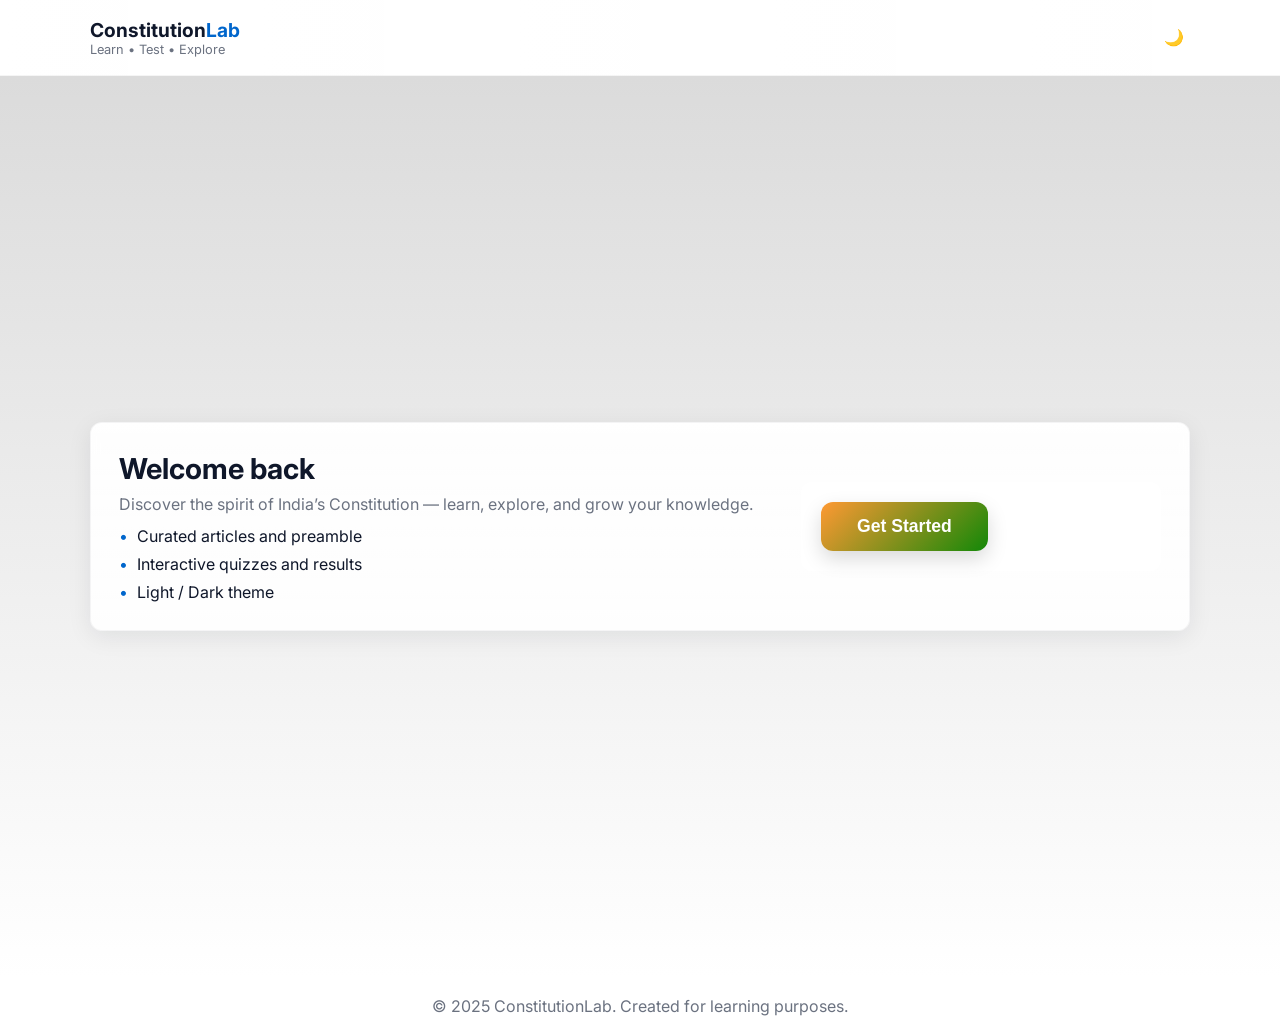
<file: index.html>
<!DOCTYPE html>
<html lang="en">
<head>
    <meta charset="UTF-8">
    <meta name="viewport" content="width=device-width, initial-scale=1.0">
    <title>Constitution of India — Login</title>
    <link href="https://fonts.googleapis.com/css2?family=Inter:wght@300;400;600;700&display=swap" rel="stylesheet">
    <link rel="stylesheet" href="style.css">
    <meta name="theme-color" content="#ffffff">
    <style>
        /* Small page-specific overrides so changes are non-breaking */
        .hero {
            min-height: 100vh;
            display: grid;
            place-items: center;
            /* stronger overlay to improve contrast against the flag background */
            background-image: linear-gradient(180deg, rgba(0,0,0,0.14), rgba(255,255,255,0.06)), url('https://upload.wikimedia.org/wikipedia/commons/4/41/Flag_of_India.svg');
            background-size: cover;
            background-position: center;
        }


        .card-right button {
  background: linear-gradient(135deg, #ff9933, #138808); /* Indian flag color vibe */
  color: #fff;
  font-weight: 600;
  border: none;
  border-radius: 12px;
  padding: 14px 36px;
  font-size: 1.1rem;
  cursor: pointer;
  box-shadow: 0 8px 20px rgba(0,0,0,0.15);
  transition: all 0.3s ease;
  position: relative;
  overflow: hidden;
}

/* Fancy hover effect */
.card-right button::before {
  content: "";
  position: absolute;
  top: 0;
  left: -100%;
  width: 100%;
  height: 100%;
  background: rgba(255, 255, 255, 0.2);
  transition: all 0.4s ease;
}

.card-right button:hover::before {
  left: 100%;
}

.card-right button:hover {
  transform: translateY(-3px) scale(1.03);
  box-shadow: 0 10px 25px rgba(0,0,0,0.25);
}

/* For smaller screens */
@media (max-width: 600px) {
  .card-right button {
    width: 100%;
    padding: 16px;
    font-size: 1rem;
  }
}

    </style>
</head>
<body>
    <header class="site-header">
        <div class="container header-inner">
            <div class="brand">
                <a href="index.html" class="logo">Constitution<span class="accent">Lab</span></a>
                <small class="tag">Learn • Test • Explore</small>
            </div>
            <div class="header-actions">
                <button id="theme-toggle" class="btn-icon" aria-label="Toggle theme">🌓</button>
            </div>
        </div>
    </header>

    <main class="hero">
        <section class="container login-card" aria-labelledby="login-heading">
            <div class="card-left">
                <h1 id="login-heading">Welcome back</h1>
                <p class="muted">Discover the spirit of India’s Constitution — learn, explore, and grow your knowledge.</p>
                <ul class="features">
                    <li>Curated articles and preamble</li>
                    <li>Interactive quizzes and results</li>
                    <li>Light / Dark theme</li>
                </ul>
            </div>

            <div class="card-right">
                <a href="main.html"><button>Get Started</button></a>
            </div>
        </section>
    </main>

    <footer class="site-footer">
        <div class="container">
            <p>&copy; 2025 ConstitutionLab. Created for learning purposes.</p>
        </div>
    </footer>

    <script src="ui.js"></script>
</body>
</html>
</file>
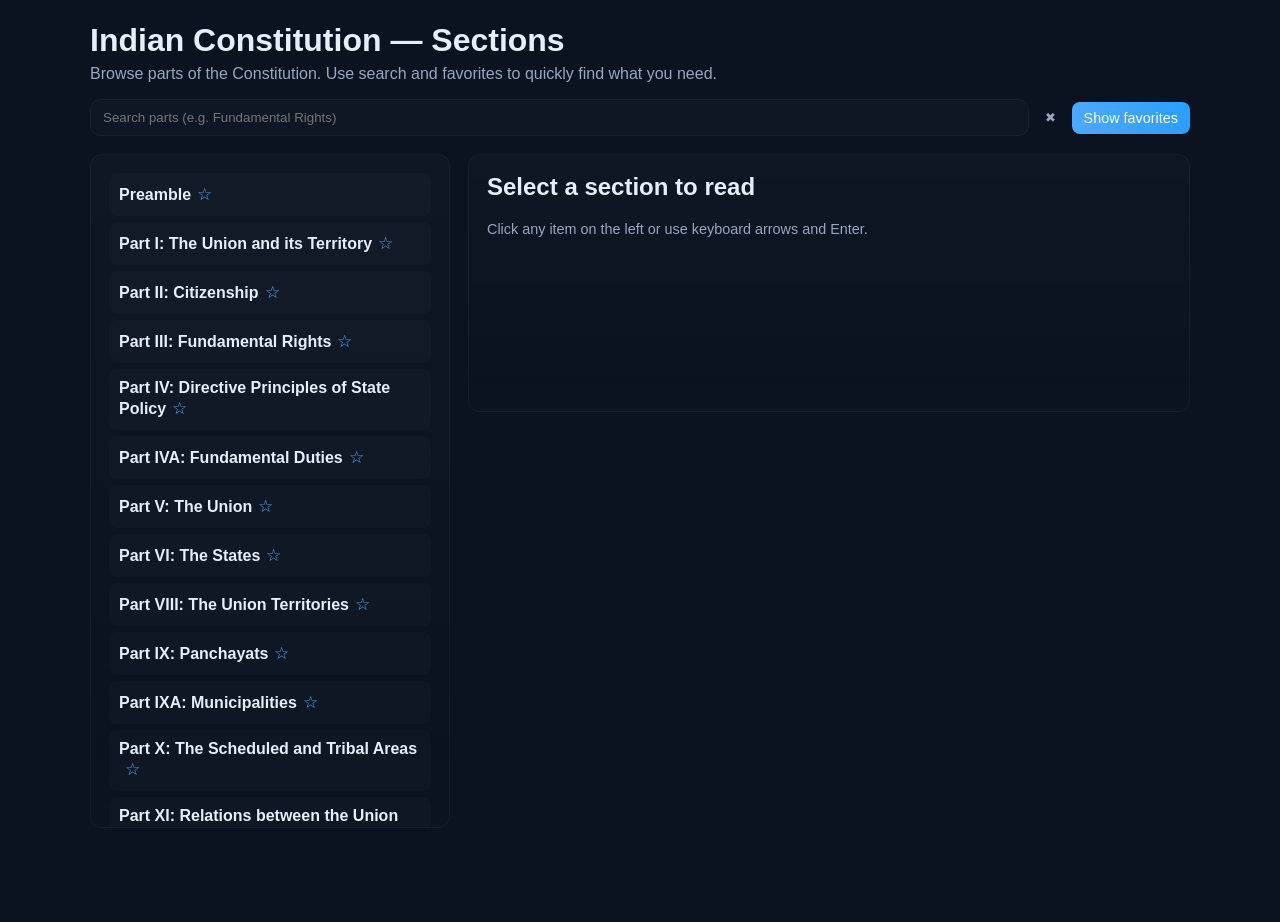
<file: a.html>
<!DOCTYPE html>
<html lang="en">
<head>
  <meta charset="UTF-8">
  <meta name="viewport" content="width=device-width, initial-scale=1.0">
  <title>Indian Constitution Sections</title>
  
  <link rel="stylesheet" href="style1.css">
</head>
<body>
</div>

  <main class="container modern-sections">
    <header class="sec-header">
      <h1>Indian Constitution — Sections</h1>
      <p class="muted">Browse parts of the Constitution. Use search and favorites to quickly find what you need.</p>
    </header>

    <div class="controls">
      <input id="aSearch" type="search" placeholder="Search parts (e.g. Fundamental Rights)" aria-label="Search sections">
      <button id="clearSearch" class="btn-icon" title="Clear search">✖</button>
      <button id="showFavs" class="btn-primary small">Show favorites</button>
    </div>

    <div class="sections-grid">
      <nav class="parts-list" aria-label="Parts list">
        <ul id="sectionList" class="list"></ul>
      </nav>

      <article id="sectionContent" class="content card-right" tabindex="0" aria-live="polite">
        <h2>Select a section to read</h2>
        <p class="muted small">Click any item on the left or use keyboard arrows and Enter.</p>
      </article>
    </div>
  </main>

  <script>
    // interactive content for a.html
    const sections = [
      { id: 'Preamble', title: 'Preamble', text: 'The Preamble is an introductory statement to the Constitution that articulates the ideals of justice, liberty, equality, and fraternity, reflecting the aspirations of the Indian people. It declares India to be a Sovereign, Socialist, Secular, Democratic Republic, setting the tone for the Constitution’s framework and principles.' },
      { id: 'Part I', title: 'Part I: The Union and its Territory', text: 'This part establishes India as a Union, a single entity that cannot be disintegrated, and defines the Union and its territories. It outlines how new states may be admitted to the Union, and how boundaries of existing states or territories can be altered by Parliament. It emphasizes India’s unity and territorial integrity.' },
      { id: 'Part II', title: 'Part II: Citizenship', text: 'This part defines who is a citizen of India and how citizenship can be acquired or lost. It clarifies the rights of people who migrated to India from Pakistan, as well as the Parliament’s power to legislate on matters of citizenship. It ensures that the process of becoming an Indian citizen is governed by clear and just rules.' },
      { id: 'Part III', title: 'Part III: Fundamental Rights', text: 'This part provides a set of essential rights to all citizens, such as equality before the law, freedom of speech, freedom to practice religion, and protection from arbitrary actions. The rights ensure that the citizens are protected from any unconstitutional actions by the state. It also includes Article 32, which provides for remedies when rights are violated, giving individuals access to justice.' },
      { id: 'Part IV', title: 'Part IV: Directive Principles of State Policy', text: 'This part sets out guidelines for the government to follow in order to achieve social and economic justice, promoting the welfare of the people. While not enforceable in courts, these principles serve as a benchmark for legislation and policy decisions aimed at reducing inequality and poverty, and ensuring the equitable distribution of wealth.' },
      { id: 'Part IVA', title: 'Part IVA: Fundamental Duties', text: 'Part IVA lists the moral duties of Indian citizens to promote a sense of responsibility towards the state and society. These duties include respecting the Constitution, protecting the environment, and promoting harmony. While these duties are not legally enforceable, they reflect the values of responsible citizenship and national unity.' },
      { id: 'Part V', title: 'Part V: The Union', text: 'This part defines the Union government’s structure, powers, and functions, which include the President, the Council of Ministers, Parliament, and the Judiciary. It lays out the framework for the administration of the central government, setting forth the powers of each branch, including the power of the President to issue ordinances and dissolve Parliament.' },
      { id: 'Part VI', title: 'Part VI: The States', text: 'Part VI defines the powers and structure of state governments, including the office of the Governor, State Legislatures, and State Judiciary. It ensures that each state has a government to manage its own affairs, subject to the Constitution’s framework. It also defines the relationship between the Union and the states, especially in cases of emergencies.' },
      { id: 'Part VIII', title: 'Part VIII: The Union Territories', text: 'This part deals with the administration of Union Territories (UTs), areas directly governed by the central government. It outlines the special arrangements for governing these territories, including provisions for legislation by Parliament and administrative control by the President, with some UTs having their own legislature.' },
      { id: 'Part IX', title: 'Part IX: Panchayats', text: 'This part sets up a framework for the establishment and functioning of Panchayats (rural local self-governments) to promote decentralized governance. Panchayats aim to bring governance closer to rural citizens, enabling them to manage local affairs and participate in the decision-making process. It ensures that the government functions at multiple levels, ensuring grassroots democracy.' },
      { id: 'Part IXA', title: 'Part IXA: Municipalities', text: 'Part IXA provides for urban local governance through Municipalities, ensuring that urban areas have decentralized administration. It aims to promote local self-governance in cities and towns, enabling citizens to actively participate in the management of their localities. It sets up structures for municipal elections, governance, and financial resources.' },
      { id: 'Part X', title: 'Part X: The Scheduled and Tribal Areas', text: 'This part makes special provisions for the governance of tribal areas, ensuring their protection from exploitation. It provides for laws and administrative frameworks tailored to the specific needs of tribal communities, aiming to protect their cultural heritage and guarantee their participation in the nation’s growth.' },
      { id: 'Part XI', title: 'Part XI: Relations between the Union and the States', text: 'Part XI defines the division of legislative, executive, and financial powers between the Union and the States. It outlines the jurisdiction of Parliament and State Legislatures, ensuring a clear division of authority. It also empowers the Union to legislate in case of national interest, allowing it to supersede state laws in certain matters.' },
      { id: 'Part XII', title: 'Part XII: Finance, Property, Contracts, and Suits', text: 'This part regulates the financial relationship between the Union and States, covering taxes, the distribution of financial resources, and the management of property and contracts. It also outlines provisions for government liabilities, ensuring that both levels of government are held accountable for financial matters.' },
      { id: 'Part XIII', title: 'Part XIII: Trade, Commerce, and Intercourse within India', text: 'This part ensures the free flow of trade, commerce, and communication across India, prohibiting restrictions on the movement of goods and people between states. It aims to foster economic integration and remove barriers that could hinder the growth of a unified national market.' },
      { id: 'Part XIV', title: 'Part XIV: Services under the Union and States', text: 'This part governs the recruitment, conditions of service, and conduct of government employees at both Union and State levels. It creates the Union Public Service Commission (UPSC) and State Public Service Commissions (SPSCs), which ensure transparency and fairness in the recruitment process for civil services.' },
      { id: 'Part XV', title: 'Part XV: Elections', text: 'This part governs the electoral process in India, providing for the establishment of the Election Commission, which oversees the conduct of free and fair elections to Parliament and State Legislatures. It lays out the procedures for the formation of the government and the conduct of elections, ensuring the democratic process.' },
      { id: 'Part XVI', title: 'Part XVI: Special Provisions Relating to Certain Classes', text: 'This part provides for the representation and protection of backward classes, including Scheduled Castes (SC), Scheduled Tribes (ST), and other socially and economically disadvantaged groups. It ensures that these groups have adequate representation in Parliament and State Assemblies and helps promote social justice.' },
      { id: 'Part XVII', title: 'Part XVII: Official Language', text: 'Part XVII deals with the official language of the Union, which is Hindi, and the recognition of other regional languages. It sets guidelines for the use of Hindi in official communications, while also respecting the linguistic diversity of India by allowing for the continued use of regional languages for official purposes.' },
      { id: 'Part XVIII', title: 'Part XVIII: Emergency Provisions', text: 'This part outlines the procedures for the declaration of a National Emergency (due to war or internal disturbance), State Emergency (President\'s Rule), and Financial Emergency. These provisions empower the Union government to take control in exceptional situations to preserve national security and stability.' },
      { id: 'Part XIX', title: 'Part XIX: Miscellaneous', text: 'This part includes various provisions regarding the immunity of the President, the powers of the Attorney General, and the Comptroller and Auditor General of India. It also includes provisions related to the power to issue writs, legal suits, and the administration of Union Territories.' },
      { id: 'Part XX', title: 'Part XX: Amendment of the Constitution', text: 'This part provides the procedure for amending the Constitution, ensuring that it remains flexible to meet the changing needs of the country. Amendments can be made through Parliament, either with a simple majority or a two-thirds majority, depending on the nature of the amendment.' },
      { id: 'Part XXI', title: 'Part XXI: Temporary, Transitional, and Special Provisions', text: 'This part contains special provisions for certain regions, such as Jammu and Kashmir (prior to its reorganization in 2019), and other transitional matters concerning the adoption of laws, implementation of policies, and the adjustment of governance after the Constitution came into force.' },
      { id: 'Part XXII', title: 'Part XXII: Short Title, Commencement, and Repeal', text: 'This part specifies the short title of the Constitution, "The Constitution of India," its commencement date, and repeals all prior laws that were inconsistent with the new Constitution. It marks the transition from colonial rule to self-governance and establishes India as a republic.' }
    ];

    const listEl = document.getElementById('sectionList');
    const contentEl = document.getElementById('sectionContent');
    const searchEl = document.getElementById('aSearch');
    const clearSearch = document.getElementById('clearSearch');
    const showFavs = document.getElementById('showFavs');

    // load favorites
    function loadFavs(){ try { return new Set(JSON.parse(localStorage.getItem('aFavs')||'[]')) } catch(e){ return new Set() } }
    function saveFavs(s){ localStorage.setItem('aFavs', JSON.stringify(Array.from(s))) }
    let favs = loadFavs();

    function renderList(filter=''){
      listEl.innerHTML = '';
      const q = filter.trim().toLowerCase();
      const items = sections.filter(s => !q || s.title.toLowerCase().includes(q) || s.text.toLowerCase().includes(q));
      for(const it of items){
        const li = document.createElement('li');
        li.className = 'part-item';
        li.tabIndex = 0;
        li.dataset.id = it.id;
        li.innerHTML = `<div class="part-line"><span class="title">${it.title}</span><button class="fav-btn" aria-label="toggle favorite">${favs.has(it.id)?'★':'☆'}</button></div>`;
        li.addEventListener('click', ()=> showSection(it.id));
        li.addEventListener('keydown', (e)=>{ if(e.key==='Enter') showSection(it.id); });
        const btn = li.querySelector('.fav-btn');
        btn.addEventListener('click', (ev)=>{ ev.stopPropagation(); toggleFav(it.id); renderList(q); });
        listEl.appendChild(li);
      }
      if(items.length===0) listEl.innerHTML = '<li class="muted">No sections match your search.</li>';
    }

    function showSection(id){
      const s = sections.find(x=>x.id===id);
      if(!s) return;
      contentEl.innerHTML = `<h2>${s.title}</h2><p>${s.text}</p>`;
      contentEl.focus();
    }

    function toggleFav(id){ if(favs.has(id)) favs.delete(id); else favs.add(id); saveFavs(favs); }

    searchEl.addEventListener('input', ()=> renderList(searchEl.value));
    clearSearch.addEventListener('click', ()=>{ searchEl.value=''; renderList(''); searchEl.focus(); });
    showFavs.addEventListener('click', ()=>{ renderList(); // toggle to show only favs
      const onlyFavs = sections.filter(s=> favs.has(s.id));
      if(onlyFavs.length>0){ listEl.innerHTML=''; onlyFavs.forEach(it=>{ const li=document.createElement('li'); li.className='part-item'; li.tabIndex=0; li.dataset.id=it.id; li.innerHTML=`<div class="part-line"><span class="title">${it.title}</span><button class="fav-btn" aria-label="toggle favorite">${favs.has(it.id)?'★':'☆'}</button></div>`; li.addEventListener('click', ()=> showSection(it.id)); li.querySelector('.fav-btn').addEventListener('click', (ev)=>{ ev.stopPropagation(); toggleFav(it.id); renderList(); }); listEl.appendChild(li); }); } else { alert('No favorites yet. Click the star on a section to favorite it.'); } });

    // initial render
    renderList('');

    // keyboard navigation: arrow keys move between list items
    listEl.addEventListener('keydown', (e)=>{
      const active = document.activeElement;
      if(!active || !active.classList.contains('part-item')) return;
      if(e.key === 'ArrowDown'){ const next = active.nextElementSibling; next && next.focus(); }
      if(e.key === 'ArrowUp'){ const prev = active.previousElementSibling; prev && prev.focus(); }
    });
  </script>
</body>
</html>
</file>
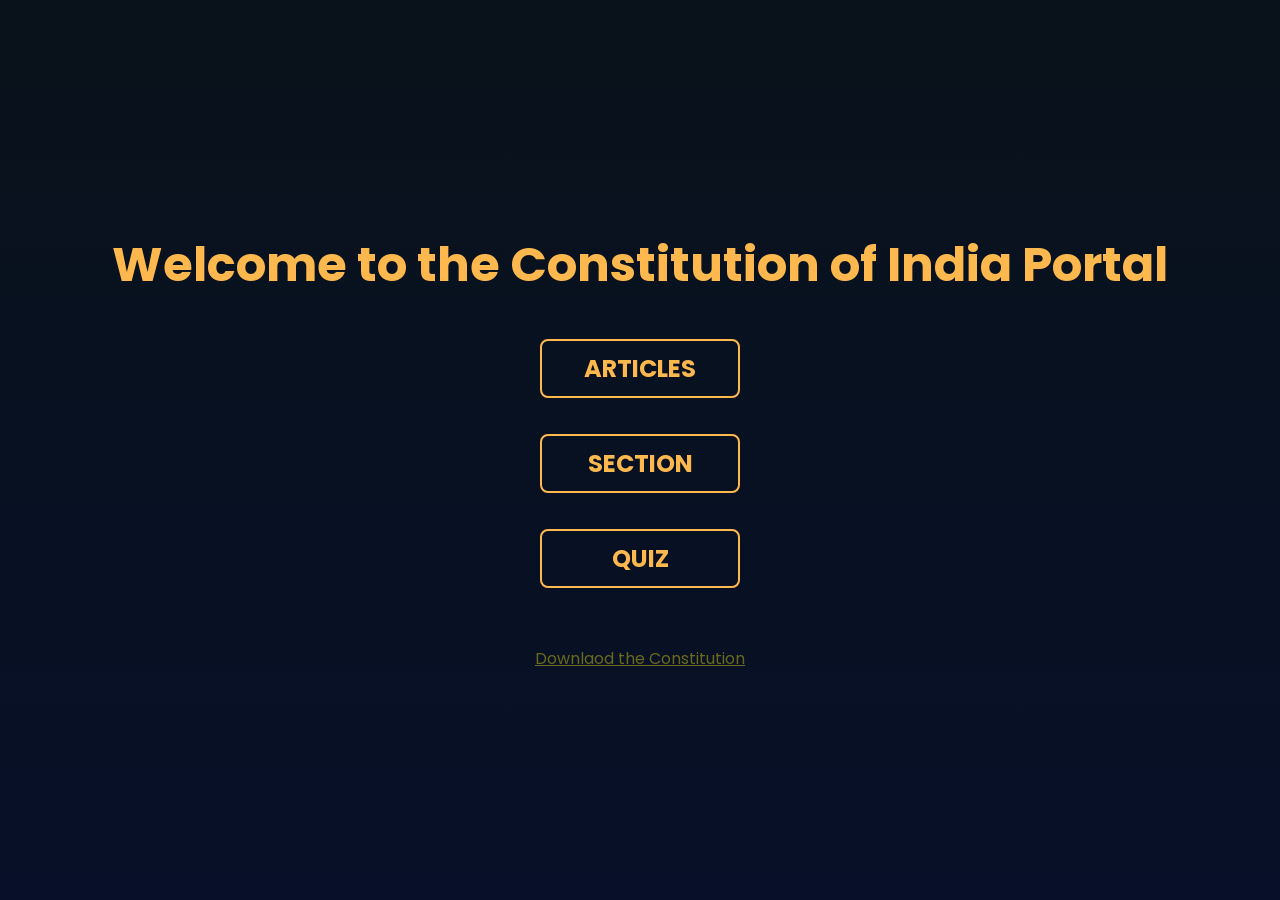
<file: main.html>
<!DOCTYPE html>
<html lang="en">
<head>
    <meta charset="UTF-8">
    <meta name="viewport" content="width=device-width, initial-scale=1.0">
    <title>Constitution of India</title>
    <link href="https://fonts.googleapis.com/css2?family=Poppins:wght@300;400;600&display=swap" rel="stylesheet">
    <link rel="stylesheet" href="style2.css">
    <style>
        /* Reset default styles */
        * {
            margin: 0;
            padding: 0;
            box-sizing: border-box;
        }

        body {
            font-family: 'Poppins', sans-serif;
            background-color: #121212; /* Dark background */
         
            display: flex;
            justify-content: center;
            align-items: center;
            height: 100vh;
            text-align: center;
            flex-direction: column;
            transition: background-color 0.3s ease;
        }

        /* Page header */
        h1 {
            font-size: 3rem;
            margin-bottom: 30px;
            color: #ffb84d; 
            transition: color 0.3s ease;
        }

       
        .links {
            display: flex;
            flex-direction: column;
            align-items: center;
            gap: 20px;
        }

        .links a {
            text-decoration: none;
            color: #ffb84d; 
            font-weight: bold;
            font-size: 1.5rem;
            text-transform: uppercase;
            padding: 10px 20px;
            border: 2px solid #ffb84d; 
            border-radius: 8px;
            transition: all 0.3s ease;
            width: 200px;
        }

        .links a:hover {
            background-color: #ffb84d; 
            color: #121212; 
            transform: translateY(-5px);
        }
        #e{
           padding-top: 50px;
           
        }
        #w{
            color: rgb(105, 105, 28);
        }
        #w:hover{
            color: aquamarine;
            zoom: 2px;
        }
       @media (max-width: 768px) {
            .links a {
                width: 70%;
                font-size: 1.2rem;
            }
        }
    </style>
</head>
<body>

   
    <h1>Welcome to the Constitution of India Portal</h1>

   
    <div class="links">
        <a href="front.html">Articles</a>
        <a href="a.html">Section</a>
        <a href="quiz.html">Quiz</a>
        
    </div>
    <div id="e">
    <a id="w" href="https://cdnbbsr.s3waas.gov.in/s380537a945c7aaa788ccfcdf1b99b5d8f/uploads/2023/05/2023050195.pdf">Downlaod the Constitution</a>
</div>
</body>
</html>
</file>
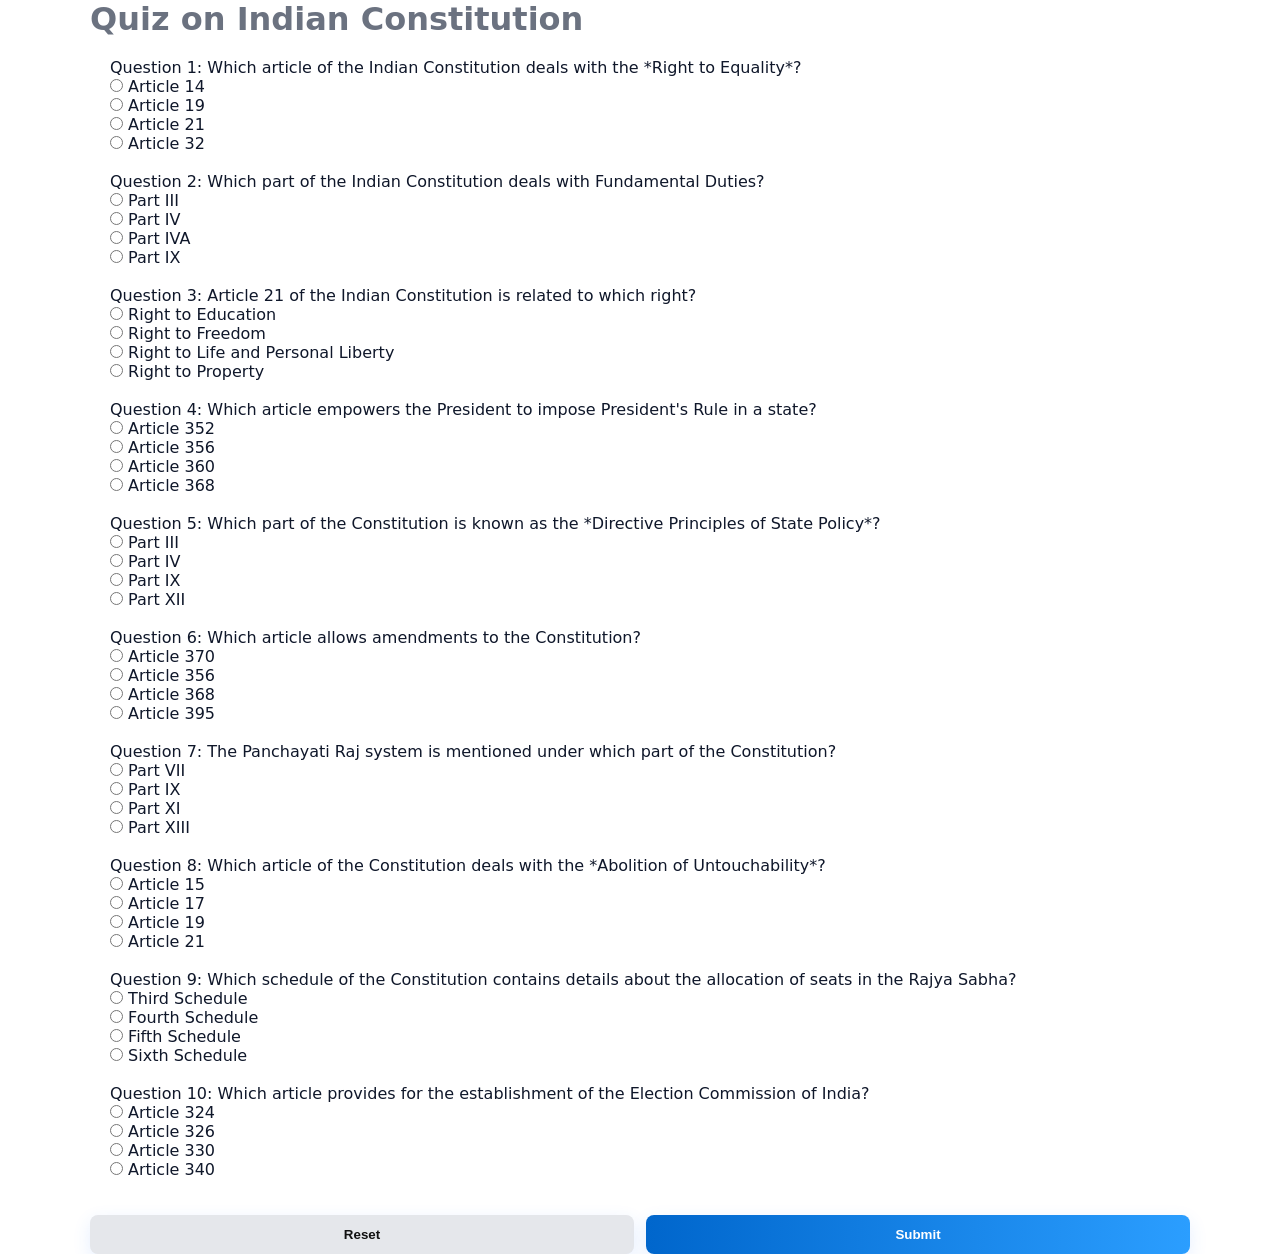
<file: quiz.html>
<!DOCTYPE html>
<html lang="en">
<head>
    <meta charset="UTF-8">
    <meta name="viewport" content="width=device-width, initial-scale=1.0">
    <title>Indian Constitution Quiz</title>
    <link rel="stylesheet" href="style.css">
</head>
<body>
    <main class="container">
        <h1 class="muted">Quiz on Indian Constitution</h1>
        <div id="quiz" class="card-right">
            <label for="q1">Question 1: Which article of the Indian Constitution deals with the *Right to Equality*?</label><br>
            <input type="radio" value="1" name="q1" id="q1_1"> Article 14<br>
            <input type="radio" value="2" name="q1" id="q1_2"> Article 19<br>
            <input type="radio" value="3" name="q1" id="q1_3"> Article 21<br>
            <input type="radio" value="4" name="q1" id="q1_4"> Article 32<br>
            <br>
            <label for="q2">Question 2: Which part of the Indian Constitution deals with Fundamental Duties?</label><br>
            <input type="radio" value="1" name="q2" id="q2_1"> Part III<br>
            <input type="radio" value="2" name="q2" id="q2_2"> Part IV<br>
            <input type="radio" value="3" name="q2" id="q2_3"> Part IVA<br>
            <input type="radio" value="4" name="q2" id="q2_4"> Part IX<br>
            <br>
            <label for="q3">Question 3: Article 21 of the Indian Constitution is related to which right?</label><br>
            <input type="radio" value="1" name="q3" id="q3_1"> Right to Education<br>
            <input type="radio" value="2" name="q3" id="q3_2"> Right to Freedom<br>
            <input type="radio" value="3" name="q3" id="q3_3"> Right to Life and Personal Liberty<br>
            <input type="radio" value="4" name="q3" id="q3_4"> Right to Property<br>
            <br>
            <label for="q4">Question 4: Which article empowers the President to impose President's Rule in a state?</label><br>
            <input type="radio" value="1" name="q4" id="q4_1"> Article 352<br>
            <input type="radio" value="2" name="q4" id="q4_2"> Article 356<br>
            <input type="radio" value="3" name="q4" id="q4_3"> Article 360<br>
            <input type="radio" value="4" name="q4" id="q4_4"> Article 368<br>
            <br>
            <label for="q5">Question 5: Which part of the Constitution is known as the *Directive Principles of State Policy*?</label><br>
            <input type="radio" value="1" name="q5" id="q5_1"> Part III<br>
            <input type="radio" value="2" name="q5" id="q5_2"> Part IV<br>
            <input type="radio" value="3" name="q5" id="q5_3"> Part IX<br>
            <input type="radio" value="4" name="q5" id="q5_4"> Part XII<br>
            <br>
            <label for="q6">Question 6: Which article allows amendments to the Constitution?</label><br>
            <input type="radio" value="1" name="q6" id="q6_1"> Article 370<br>
            <input type="radio" value="2" name="q6" id="q6_2"> Article 356<br>
            <input type="radio" value="3" name="q6" id="q6_3"> Article 368<br>
            <input type="radio" value="4" name="q6" id="q6_4"> Article 395<br>
            <br>
            <label for="q7">Question 7: The Panchayati Raj system is mentioned under which part of the Constitution?</label><br>
            <input type="radio" value="1" name="q7" id="q7_1"> Part VII<br>
            <input type="radio" value="2" name="q7" id="q7_2"> Part IX<br>
            <input type="radio" value="3" name="q7" id="q7_3"> Part XI<br>
            <input type="radio" value="4" name="q7" id="q7_4"> Part XIII<br>
            <br>
            <label for="q8">Question 8: Which article of the Constitution deals with the *Abolition of Untouchability*?</label><br>
            <input type="radio" value="1" name="q8" id="q8_1"> Article 15<br>
            <input type="radio" value="2" name="q8" id="q8_2"> Article 17<br>
            <input type="radio" value="3" name="q8" id="q8_3"> Article 19<br>
            <input type="radio" value="4" name="q8" id="q8_4"> Article 21<br>
            <br>
            <label for="q9">Question 9: Which schedule of the Constitution contains details about the allocation of seats in the Rajya Sabha?</label><br>
            <input type="radio" value="1" name="q9" id="q9_1"> Third Schedule<br>
            <input type="radio" value="2" name="q9" id="q9_2"> Fourth Schedule<br>
            <input type="radio" value="3" name="q9" id="q9_3"> Fifth Schedule<br>
            <input type="radio" value="4" name="q9" id="q9_4"> Sixth Schedule<br>
            <br>
            <label for="q10">Question 10: Which article provides for the establishment of the Election Commission of India?</label><br>
            <input type="radio" value="1" name="q10" id="q10_1"> Article 324<br>
            <input type="radio" value="2" name="q10" id="q10_2"> Article 326<br>
            <input type="radio" value="3" name="q10" id="q10_3"> Article 330<br>
            <input type="radio" value="4" name="q10" id="q10_4"> Article 340<br>
        </div>
        <div style="display:flex;gap:12px;margin-top:16px;">
            <button onclick="resetQuiz()" class="btn-primary" style="background:#e5e7eb;color:#111;">Reset</button>
            <button onclick="submitQuiz()" class="btn-primary">Submit</button>
        </div>
    </main>

    <script src="quiz.js"></script>
</body>
</html>
</file>
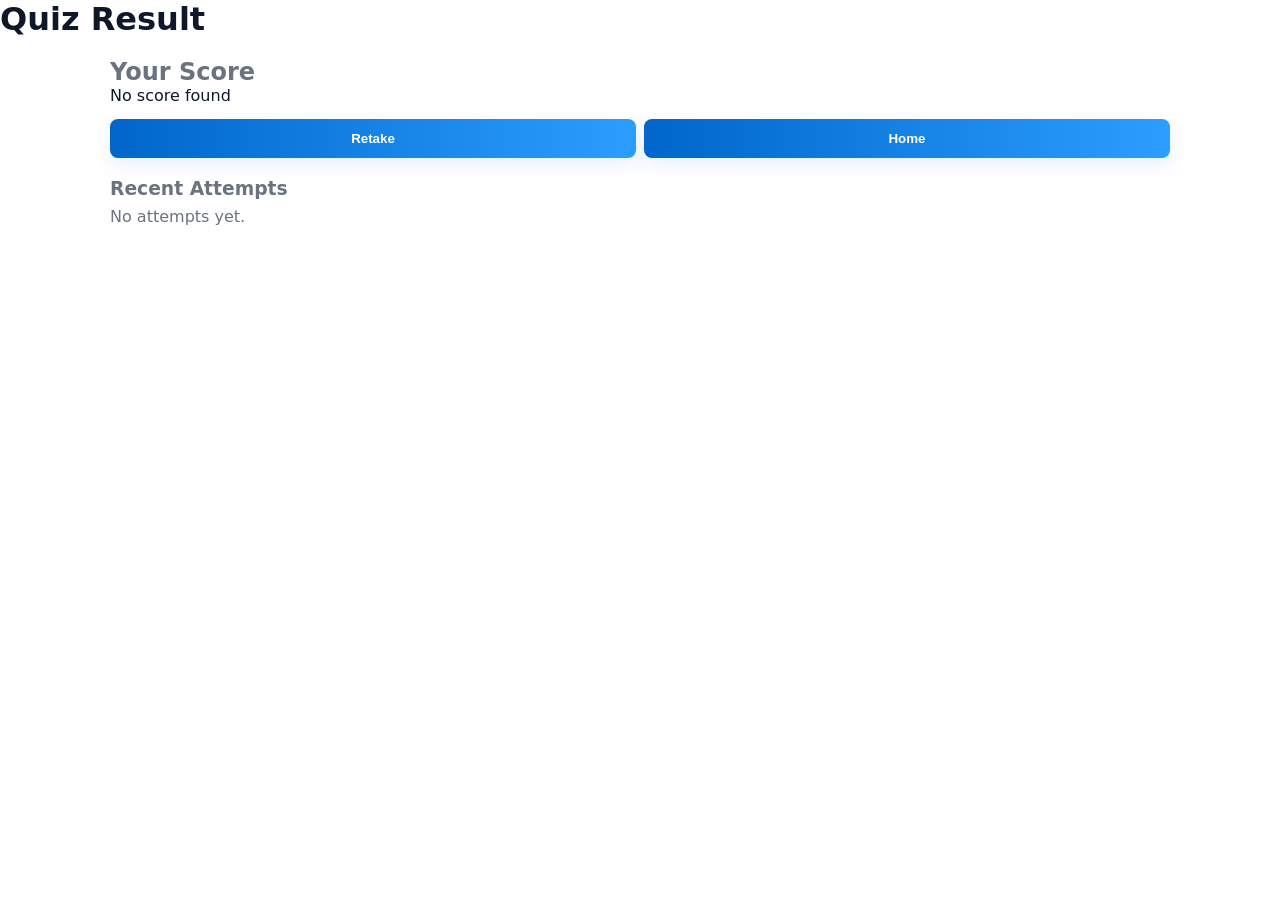
<file: result.html>
<!DOCTYPE html>
<html lang="en">
<head>
    <meta charset="UTF-8">
    <meta name="viewport" content="width=device-width, initial-scale=1.0">
    <title>Quiz Result</title>
    <link rel="stylesheet" href="style.css">
</head>
<body>
    <header>
        <h1>Quiz Result</h1>
    </header>
    <main>
        <div class="container card-right">
            <h2 class="muted">Your Score</h2>
            <p id="display_score" class="large"></p>
            <div style="display:flex;gap:8px;margin-top:14px;">
                <button class="btn-primary" onclick="location.href='quiz.html'">Retake</button>
                <button class="btn-primary" onclick="location.href='index.html'">Home</button>
            </div>

            <section style="margin-top:20px;">
                <h3 class="muted">Recent Attempts</h3>
                <ul id="attempts_list" style="margin-top:8px;list-style:none;padding-left:0;"></ul>
            </section>
        </div>
    </main>
    <script>
        const score = localStorage.getItem('quizScore');
        document.getElementById('display_score').textContent = score === null ? 'No score found' : `Your Score: ${score}`;

        const attempts = JSON.parse(localStorage.getItem('quizAttempts') || '[]');
        const list = document.getElementById('attempts_list');
        if(attempts.length === 0){
            list.innerHTML = '<li class="muted">No attempts yet.</li>';
        } else {
            attempts.forEach(at => {
                const li = document.createElement('li');
                const d = new Date(at.date);
                li.textContent = `${d.toLocaleString()} — Score: ${at.score}`;
                list.appendChild(li);
            });
        }
    </script>
</body>
</html>
</file>
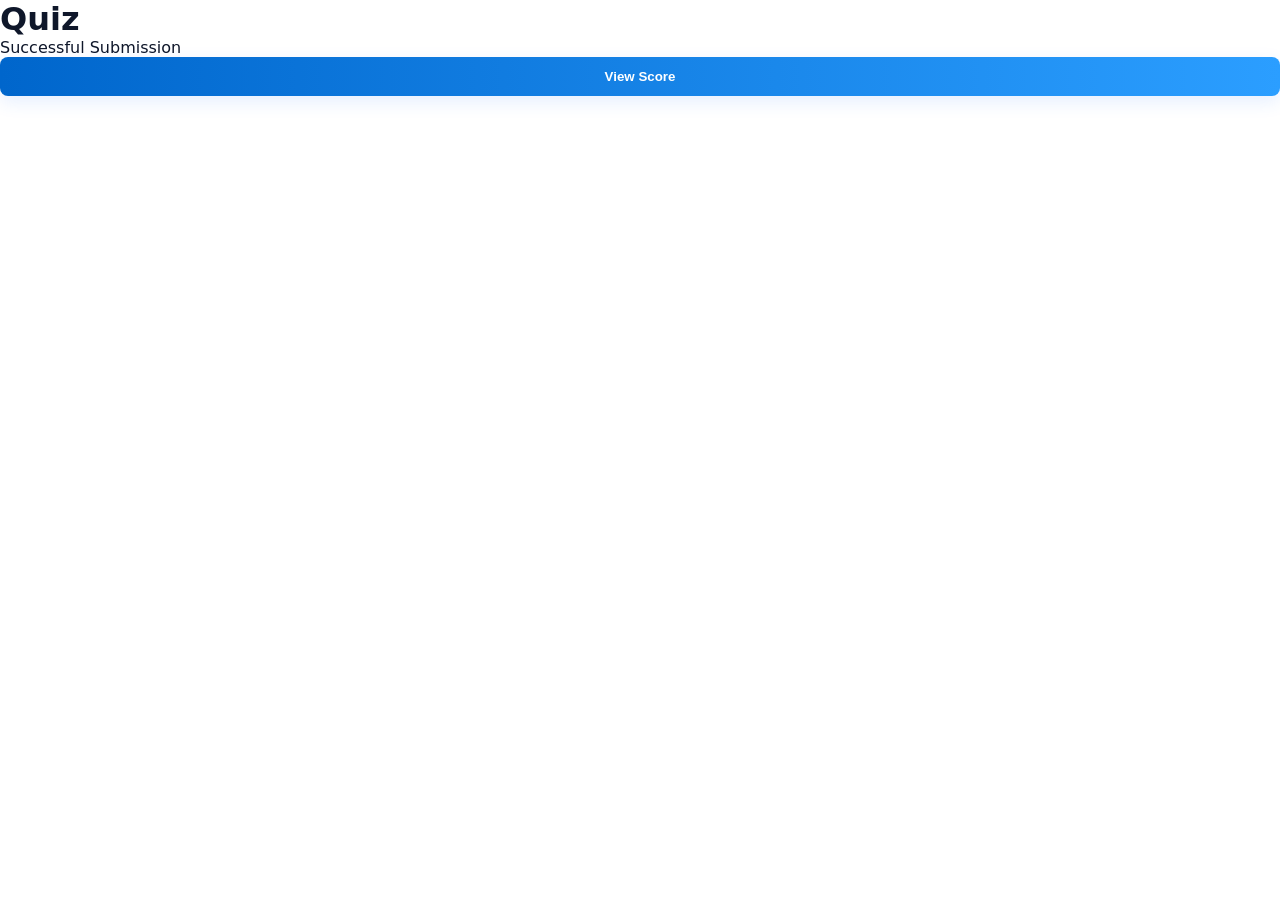
<file: submit.html>
<!DOCTYPE html>
<html lang="en">
<head>
    <meta charset="UTF-8">
    <meta name="viewport" content="width=device-width, initial-scale=1.0">
    <title>Quiz</title>
    <link rel="stylesheet" href="style.css">
</head>
<body>
    <header>
        <h1>Quiz</h1>
    </header>
    <main>
        <div>
            <p>Successful Submission</p>
            <button class="btn-primary" onclick="location.href='result.html'">View Score</button>
        </div>
    </main>
</body>
</html>
</file>
<file: style.css>
/* Reset */
* {
    margin: 0;
    padding: 0;
    box-sizing: border-box;
}

:root {
    --bg: #ffffff;
    --surface: #ffffff;
    --muted: #6b7280;
    --text: #0f172a;
    --brand: #0066cc;
    --accent: #ff8a00;
    --glass: rgba(255,255,255,0.82); /* stronger glass for better contrast */
    --hero-overlay: rgba(0,0,0,0.18);
    --radius: 12px;
    --shadow: 0 6px 24px rgba(15,23,42,0.08);
}

/* Dark theme variables */
html[data-theme='dark'] {
    --bg: #0b1220;
    --surface: #071028;
    --muted: #9aa6bf;
    --text: #e6eef8;
    --brand: #4ea8ff;
    --accent: #ffb86b;
    --glass: rgba(10,16,25,0.6);
    --shadow: 0 8px 30px rgba(2,6,23,0.6);
}

/* Dark-mode specific UI fixes for login visibility */
html[data-theme='dark'] .login-card {
    background: linear-gradient(180deg, rgba(6,10,18,0.96), rgba(6,10,18,0.92));
    border: 1px solid rgba(255,255,255,0.04);
}

html[data-theme='dark'] .card-left h1,
html[data-theme='dark'] .card-left .muted,
html[data-theme='dark'] .card-left .features { color: var(--text); }

html[data-theme='dark'] .form input {
    background: rgba(255,255,255,0.02);
    border: 1px solid rgba(255,255,255,0.06);
    color: var(--text);
}

html[data-theme='dark'] .form input::placeholder { color: rgba(230,238,248,0.6); }

/* Override the inline hero background overlay in dark mode to add a stronger dark layer */
html[data-theme='dark'] .hero {
    background-image: linear-gradient(180deg, rgba(0,0,0,0.56), rgba(0,0,0,0.36)) !important;
}

/* Make sure the login card surface uses theme surface color when appropriate */
html[data-theme='dark'] .card-right { background: linear-gradient(180deg, rgba(7,16,36,0.6), rgba(7,16,36,0.5)); }

html, body {
    height: 100%;
}

body {
    font-family: 'Inter', system-ui, -apple-system, 'Segoe UI', Roboto, 'Helvetica Neue', Arial;
    background: var(--bg);
    color: var(--text);
    -webkit-font-smoothing: antialiased;
    -moz-osx-font-smoothing: grayscale;
}

.container {
    width: min(1100px, 92%);
    margin: 0 auto;
}

/* Header */
.site-header {
    background: linear-gradient(90deg, rgba(255,255,255,0.02), rgba(255,255,255,0));
    border-bottom: 1px solid rgba(0,0,0,0.04);
}

.header-inner {
    display: flex;
    align-items: center;
    justify-content: space-between;
    padding: 18px 0;
}

.brand .logo {
    font-weight: 700;
    color: var(--text);
    font-size: 1.2rem;
    text-decoration: none;
}

.brand .accent { color: var(--brand); }
.brand .tag { display:block; font-size: .8rem; color: var(--muted); }

.header-actions { display:flex; gap:12px; align-items:center; }
.btn-icon { background:transparent; border: none; cursor:pointer; font-size:1.05rem; padding:8px; border-radius:8px; }

/* Hero / login */
.hero { padding: 48px 0; }

/* login card: make background more opaque and text readable over image */
.login-card {
    display: grid;
    grid-template-columns: 1fr 360px;
    gap: 32px;
    align-items: center;
    background: linear-gradient(180deg, rgba(255,255,255,0.96), rgba(255,255,255,0.92));
    padding: 28px;
    border-radius: var(--radius);
    box-shadow: var(--shadow);
    backdrop-filter: blur(6px);
    border: 1px solid rgba(15,23,42,0.04);
}

.card-left h1 { font-size: 1.8rem; margin-bottom: 8px; }
.muted { color: var(--muted); }
.features { margin-top: 12px; list-style: none; display:flex; flex-direction:column; gap:8px; color:var(--text); }
.features li::before { content: '•'; color:var(--brand); display:inline-block; width:18px; }

.card-right { background: var(--surface); padding: 20px; border-radius: 12px; }
.form input { width:100%; padding:12px 14px; margin-bottom:12px; border-radius:8px; border:1px solid rgba(15,23,42,0.06); background:transparent; color:var(--text); }
.form input::placeholder { color:var(--muted); }
.btn-primary { width:100%; background: linear-gradient(90deg,var(--brand), #2b9eff); border:none; color:#fff; padding:12px; border-radius:8px; cursor:pointer; font-weight:600; box-shadow: 0 6px 18px rgba(46,125,255,0.12); }
.btn-primary:hover { transform: translateY(-1px); }
.small { font-size: .85rem; }

.form-message { margin-top:10px; min-height:20px; color: #e11d48; }
.form-message.success { color: #10b981; }

/* Footer */
.site-footer { padding:20px 0; text-align:center; color:var(--muted); }

.visually-hidden { position:absolute !important; height:1px; width:1px; overflow:hidden; clip:rect(1px,1px,1px,1px); white-space:nowrap; }

@media (max-width: 880px) {
    .login-card { grid-template-columns: 1fr; }
    .card-right { order: -1; }
}

@media (prefers-reduced-motion: no-preference) {
    .btn-primary { transition: transform .18s ease; }
}

/* Articles page styles */
.article-card { margin: 12px 0; padding: 16px; border-radius: 12px; background: linear-gradient(180deg, rgba(255,255,255,0.02), rgba(255,255,255,0)); }
.article-card { border-left: 4px solid var(--brand); }
.article-header { display:flex; align-items:center; justify-content:space-between; gap:12px; }
.article-header h3 { margin:0; font-size:1.05rem; }
.article-actions { display:flex; gap:8px; align-items:center; }
.article-desc { margin-top:10px; color:var(--text); }
.clauses { margin-top:12px; display:flex; flex-direction:column; gap:8px; }
details { background: rgba(0,0,0,0.02); padding:10px 12px; border-radius:8px; }
summary { cursor:pointer; font-weight:600; }
.clause-body { margin-top:8px; color:var(--muted); }

.btn-icon { background:transparent; border:none; cursor:pointer; font-size:1rem; padding:6px; border-radius:6px; }
.btn-icon:hover { background: rgba(15,23,42,0.04); }

@media (max-width:720px){
    .article-header { flex-direction:column; align-items:flex-start; gap:6px; }
}

mark { background: linear-gradient(90deg, rgba(255,230,180,0.6), rgba(255,245,210,0.3)); padding: 0 4px; border-radius:4px; }

#favorites h4 { margin:0 0 8px 0; }
#favList li { padding:6px 0; border-bottom:1px dashed rgba(0,0,0,0.04); }
#favList li a { color:var(--brand); text-decoration:none; }

.no-results { padding:18px; border-radius:12px; text-align:center; }

/* Slightly different visual for preamble */
.preamble-content { font-style:italic; color:var(--muted); }

/* Articles page modern layout */
.controls { display:flex; flex-direction:row; gap:16px; align-items:center; margin:18px 0; flex-wrap:wrap; }
.search-wrap { flex:1; display:flex; gap:12px; align-items:center; }
.search-input { flex:1; padding:12px 14px; border-radius:10px; border:1px solid rgba(15,23,42,0.06); background:var(--surface); color:var(--text); }
.results-count { margin-left:8px; white-space:nowrap; }
.filters { display:flex; gap:10px; align-items:center; }
.filter-item { display:inline-flex; gap:8px; align-items:center; color:var(--muted); }

.layout-grid { display:grid; grid-template-columns: 1fr 320px; gap:22px; align-items:start; }
.articles-list { min-height:200px; }
.articles-content { display:flex; flex-direction:column; gap:12px; }

.favorites { position:sticky; top:92px; padding:16px; }
.fav-list { list-style:none; padding-left:0; margin-top:8px; }
.fav-list li { padding:8px 6px; border-bottom:1px dashed rgba(0,0,0,0.04); }
.no-favs { margin-top:10px; }

.article-card { transition: transform .12s ease, box-shadow .12s ease; }
.article-card:hover { transform: translateY(-4px); box-shadow: 0 14px 34px rgba(2,8,23,0.06); }
.article-header h3 { font-size:1.05rem; }
.article-desc p { color:var(--muted); }

@media (max-width: 880px){
    .layout-grid { grid-template-columns: 1fr; }
    .favorites { position:relative; top:auto; }
}
</file>
<file: style1.css>
:root{
    --bg: #0b1220;
    --surface: #071028;
    --muted: #9aa6bf;
    --text: #e6eef8;
    --accent: #4ea8ff;
    --glass: rgba(255,255,255,0.04);
    --card: linear-gradient(180deg, rgba(255,255,255,0.02), rgba(255,255,255,0.0));
    --radius: 12px;
}
html,body{ height:100%; margin:0; font-family: Inter, Arial, sans-serif; background:var(--bg); color:var(--text); -webkit-font-smoothing:antialiased; }
.container{ max-width:1100px; margin:22px auto; padding:0 16px; }
.sec-header h1{ margin:0 0 6px 0; }
.sec-header .muted{ color:var(--muted); margin-top:4px; }

.controls{ display:flex; gap:10px; align-items:center; margin:12px 0 18px 0; }
.controls input[type="search"]{ flex:1; padding:10px 12px; border-radius:10px; border:1px solid rgba(255,255,255,0.04); background:rgba(255,255,255,0.02); color:var(--text); }
.btn-icon{ background:transparent; border:none; color:var(--muted); padding:6px; cursor:pointer; border-radius:8px; }
.btn-primary{ background:linear-gradient(90deg,var(--accent),#2b9eff); color:#fff; padding:8px 12px; border-radius:8px; border:none; cursor:pointer; }

.sections-grid{ display:grid; grid-template-columns: 360px 1fr; gap:18px; align-items:start; }
.parts-list{ background:var(--card); padding:12px; border-radius:var(--radius); border:1px solid var(--glass); max-height:72vh; overflow:auto; }
.list{ list-style:none; padding:6px; margin:0; display:flex; flex-direction:column; gap:6px; }
.part-item{ padding:10px; background:rgba(255,255,255,0.02); border-radius:8px; display:flex; align-items:center; justify-content:space-between; cursor:pointer; }
.part-item:focus{ outline:2px solid rgba(78,168,255,0.18); box-shadow:0 8px 20px rgba(2,6,23,0.6); }
.part-line .title{ font-weight:600; color:var(--text); }
.fav-btn{ background:transparent; border:none; color:var(--accent); font-size:1.05rem; cursor:pointer; }

.content{ padding:18px; border-radius:var(--radius); min-height:220px; background:var(--card); border:1px solid var(--glass); }
.content h2{ margin-top:0; }

.muted{ color:var(--muted); }
.small{ font-size:.9rem; }

@media (max-width:880px){ .sections-grid{ grid-template-columns: 1fr; } .parts-list{ max-height:40vh; } }
</file>
<file: style2.css>
/* Minimal fallback for main.html */
body { background: linear-gradient(180deg,#09121a,#071028); color: #fff; font-family: 'Poppins', sans-serif; }
a { color:#ffb84d; }
.links a{ display:inline-block; margin:8px 0; }
</file>
